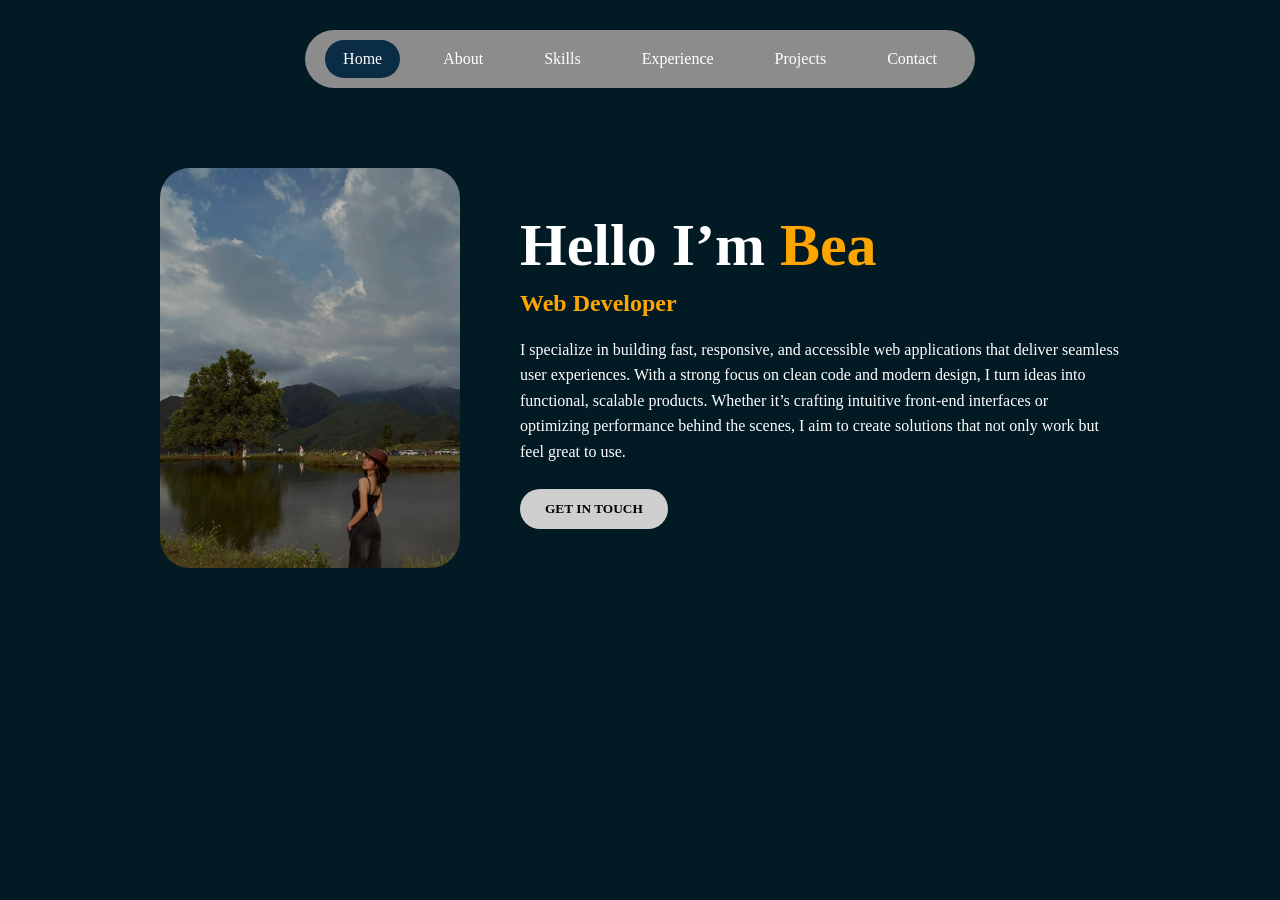
<file: index.html>
<!DOCTYPE html>
<html lang="en">
<head>
  <meta charset="UTF-8">
  <title>Portfolio</title>
  <link rel="stylesheet" href="style.css">
</head>
<body>

  <!-- NAVBAR -->
  <div class="nav">
    <a class="active" href="index.html">Home</a>
    <a href="about.html">About</a>
    <a href="skills.html">Skills</a>
    <a href="experience.html">Experience</a>
    <a href="projects.html">Projects</a>
    <a href="contact.html">Contact</a>
  </div>

  <!-- HERO SECTION -->
  <section class="hero">

    <!-- IMAGE -->
    <div class="hero-img">
      <img src="bea.jpg" alt="Profile">
    </div>

    <!-- TEXT -->
    <div class="hero-text">
      <h1>Hello I’m <span>Bea</span></h1>
      <h2>Web Developer</h2>

      <p>
        I specialize in building fast, responsive, and accessible web applications that deliver seamless user experiences. 
        With a strong focus on clean code and modern design, I turn ideas into functional, scalable products. 
        Whether it’s crafting intuitive front-end interfaces or optimizing performance behind the scenes, 
        I aim to create solutions that not only work but feel great to use.
      </p>
      <div>
      <a href="about.html" class="button"><button>GET IN TOUCH</button></a>
      </div>
    </div>

  </section>

</body>
</html>
</file>
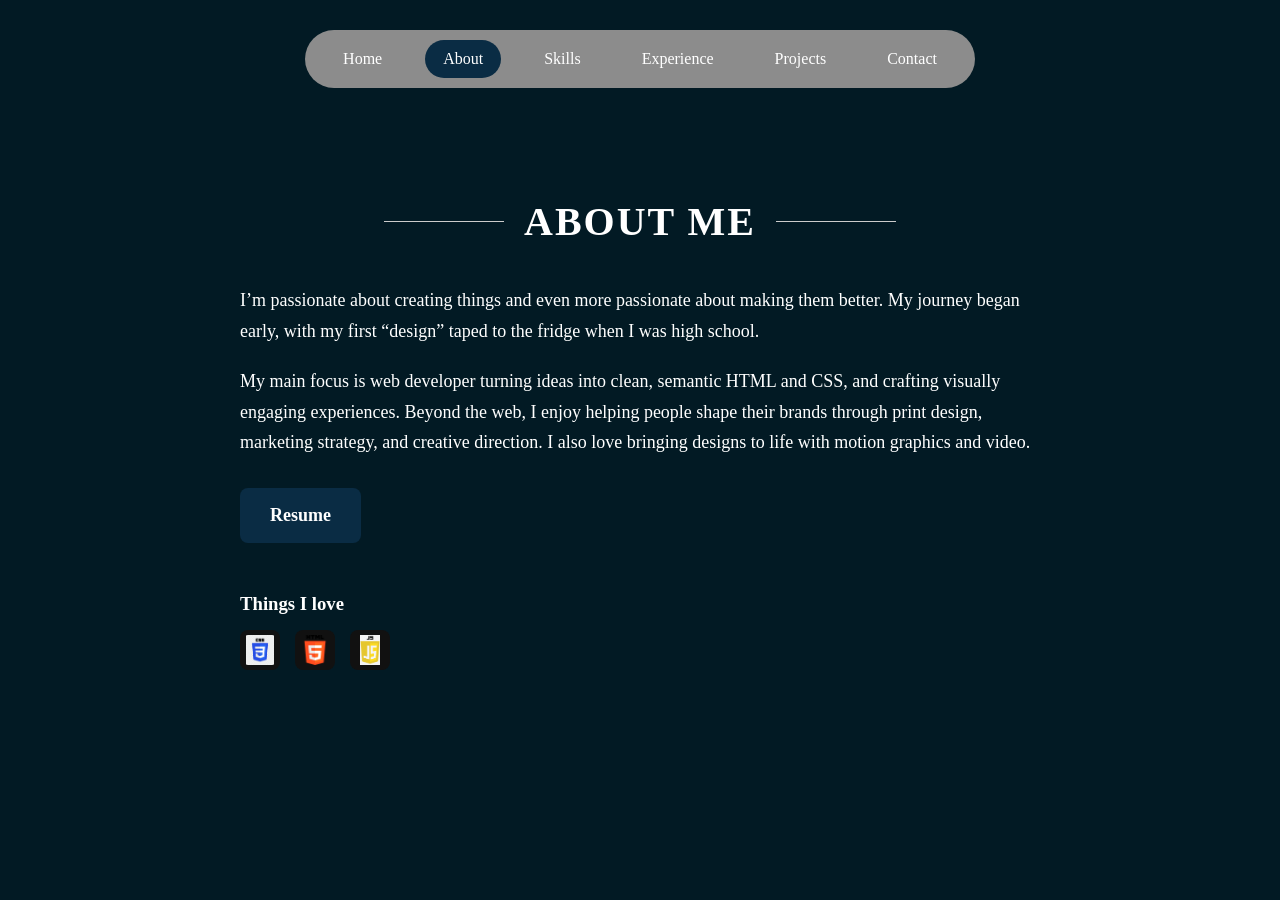
<file: about.html>
<!DOCTYPE html>
<html lang="en">
<head>
  <meta charset="UTF-8">
  <title>Portfolio</title>
  <link rel="stylesheet" href="style.css">
</head>
<body>
<div class="fade"></div>

  <!-- NAVBAR -->
  <div class="nav">
    <a href="index.html">Home</a>
    <a  class="active"  href="about.html">About</a>
    <a href="skills.html">Skills</a>
    <a href="experience.html">Experience</a>
    <a href="projects.html">Projects</a>
    <a href="contact.html">Contact</a>
  </div>

  <!-- ABOUT SECTION -->
<section class="about">

  <!-- TITLE -->
  <div class="about-title">
    <div class="line"></div>
    <h1>ABOUT ME</h1>
    <div class="line"></div>
  </div>

  <!-- TEXT -->
  <div class="about-text">
    <p>
      I’m passionate about creating things and even more passionate about making them better.
      My journey began early, with my first “design” taped to the fridge when I was high school.
    </p>

    <p>
      My main focus is web developer turning ideas into clean, semantic HTML and CSS,
      and crafting visually engaging experiences. Beyond the web, I enjoy helping people
      shape their brands through print design, marketing strategy, and creative direction.
      I also love bringing designs to life with motion graphics and video.
    </p>
    <a href="Resume.pdf" target="_blank" rel="noopener noreferrer" class="resume-btn">Resume</a>
  </div>

  <!-- SKILLS / ICONS -->
  <div class="about-skills">
    <h3>Things I love</h3>

    <div class="icons">
      <img src="css.png" alt="CSS">
      <img src="html.png" alt="HTML">
      <img src="js.png" alt="JS">
    </div>
  </div>

</section>
</body>
</html>
</file>
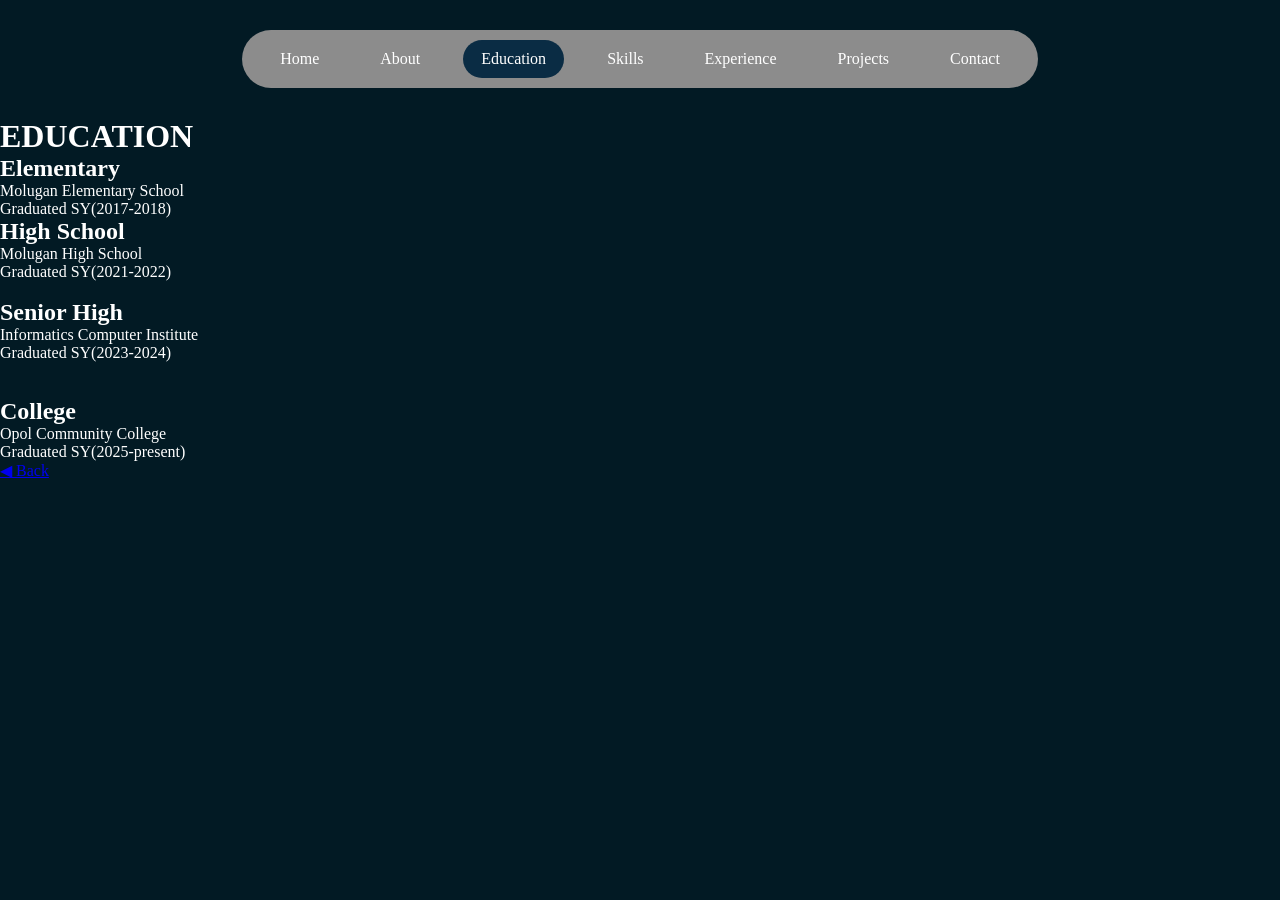
<file: education.html>
<!DOCTYPE html>
<html lang="en">
<head>
  <meta charset="UTF-8">
  <title>Portfolio</title>
  <link rel="stylesheet" href="style.css">
</head>
<body>
  <div class="nav">
    <a href="index.html">Home</a>
    <a href="about.html">About</a>
    <a class="active" href="education.html">Education</a>
    <a href="skills.html">Skills</a>
    <a href="experience.html">Experience</a>
    <a href="projects.html">Projects</a>
    <a href="contact.html">Contact</a>
  </div>
    <div class="title-container">

        <div class="line"></div>

        <h1 class="title">EDUCATION</h1>

        <div class="line"></div>

    </div>
    <!-- EDUCATION CONTENT -->
    <section class="education-section">
        <div class="edu1">
            <h2 class="edu-title">
                Elementary
            </h2>
            <p class="school">Molugan Elementary School</p>
            <p class="graduate">Graduated SY(2017-2018)</p>
            <p></p> 

        </div>
        <div class="edu2">
           <h2 class="edu-title">
            High School
            </h2>
            <p class="school">Molugan High School</p>
            <p class="graduate">Graduated SY(2021-2022)</p>
            <br>
        </div>
        <div class="edu3">
            <h2 class="edu-title">
            Senior High
            </h2>
            <p class="school">Informatics Computer Institute</p>
            <p class="graduate">Graduated SY(2023-2024)</p>
            <p></p>
        </div>
        <br>
        <br>
        <div class="edu4">
            <h2 class="edu-title">
            College
            </h2>
            <p class="school">Opol Community College</p>
            <p class="graduate">Graduated SY(2025-present)</p>
        </div>
    </section>
    <a href="about.html" class="back-btn">◀ Back</a>


</body>
</html>
</file>
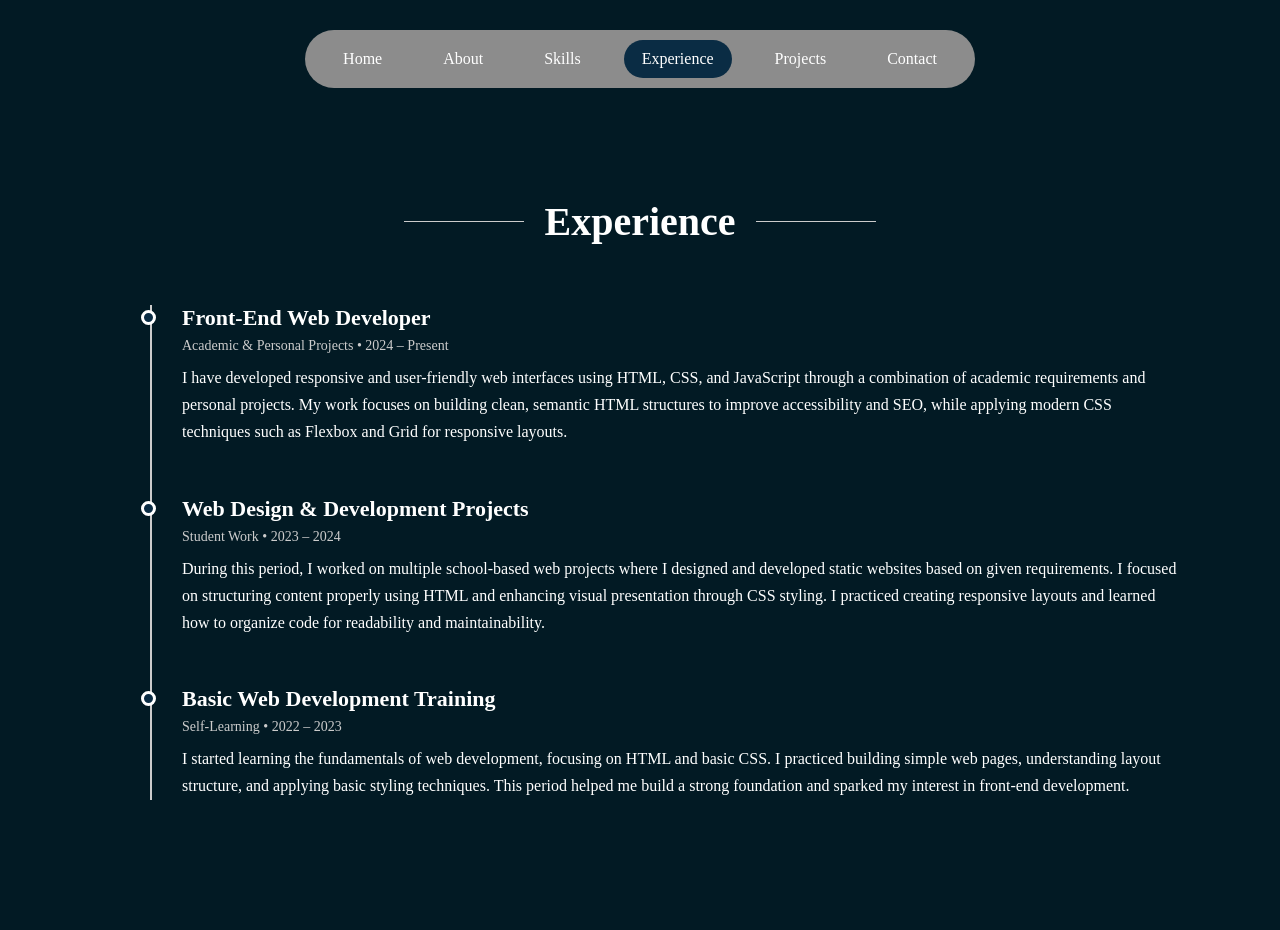
<file: experience.html>
<!DOCTYPE html>
<html lang="en">
<head>
  <meta charset="UTF-8">
  <title>Portfolio</title>
  <link rel="stylesheet" href="style.css">
</head>
<body>

  <!-- NAVBAR -->
  <div class="nav">
    <a href="index.html">Home</a>
    <a href="about.html">About</a>
    <a href="skills.html">Skills</a>
    <a class="active" href="experience.html">Experience</a>
    <a href="projects.html">Projects</a>
    <a href="contact.html">Contact</a>
  </div>

  <section class="experience">

  <!-- TITLE -->
  <div class="exp-title">
    <div class="line"></div>
    <h1>Experience</h1>
    <div class="line"></div>
  </div>

  <!-- TIMELINE -->
  <div class="timeline">

    <!-- ITEM 1 -->
    <div class="timeline-item">
      <div class="circle"></div>
      <div class="content">
        <h2>Front-End Web Developer</h2>
        <span>Academic & Personal Projects • 2024 – Present</span>
        <p>
          I have developed responsive and user-friendly web interfaces using HTML, CSS, and JavaScript
          through a combination of academic requirements and personal projects. My work focuses on
          building clean, semantic HTML structures to improve accessibility and SEO, while applying
          modern CSS techniques such as Flexbox and Grid for responsive layouts.
        </p>
      </div>
    </div>

    <!-- ITEM 2 -->
    <div class="timeline-item">
      <div class="circle"></div>
      <div class="content">
        <h2>Web Design & Development Projects</h2>
        <span>Student Work • 2023 – 2024</span>
        <p>
          During this period, I worked on multiple school-based web projects where I designed and
          developed static websites based on given requirements. I focused on structuring content
          properly using HTML and enhancing visual presentation through CSS styling. I practiced
          creating responsive layouts and learned how to organize code for readability and maintainability.
        </p>
      </div>
    </div>

    <div class="timeline-item left">
  <div class="circle"></div>
  <div class="content">
    <h2>Basic Web Development Training</h2>
    <span>Self-Learning • 2022 – 2023</span>
    <p>
      I started learning the fundamentals of web development, focusing on HTML and basic CSS.
      I practiced building simple web pages, understanding layout structure, and applying
      basic styling techniques. This period helped me build a strong foundation and sparked
      my interest in front-end development.
    </p>
  </div>
</div>

  </div>

</section>

</body>
</html>
</file>
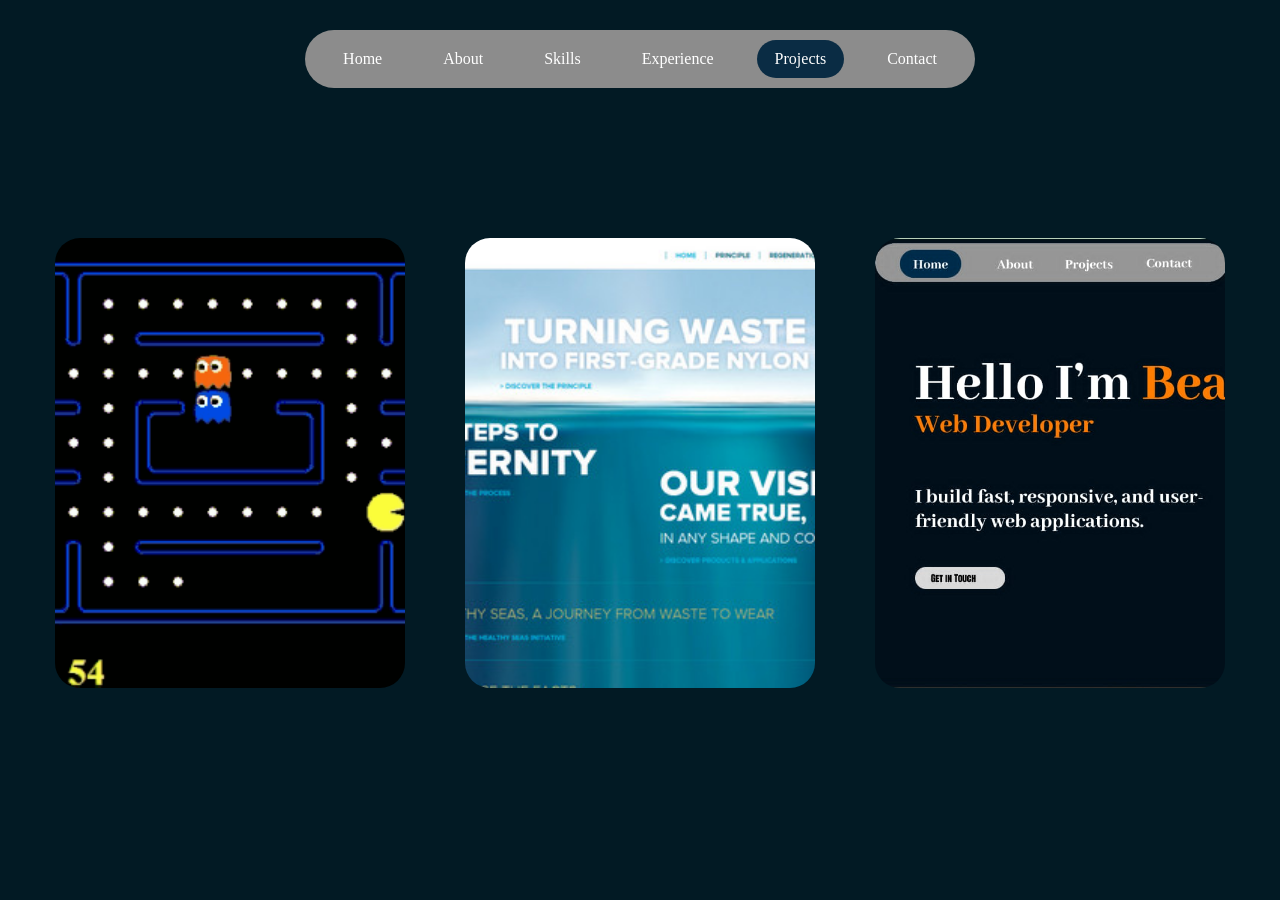
<file: projects.html>
<!DOCTYPE html>
<html lang="en">
<head>
  <meta charset="UTF-8">
  <title>Portfolio</title>
  <link rel="stylesheet" href="style.css">
</head>
<body>

  <!-- NAVBAR -->
  <div class="nav">
    <a href="index.html">Home</a>
    <a href="about.html">About</a>
    <a href="skills.html">Skills</a>
    <a href="experience.html">Experience</a>
    <a class="active" href="projects.html">Projects</a>
    <a href="contact.html">Contact</a>
  </div>
  <div class="projects-container">

    <!-- PACMAN -->
    <div class="project-card">
      <img src="pacman.jpg" alt="Pacman">

      <div class="overlay">
        <h2>Pacman</h2>
        <p>This is my first project from the second semester of my first year. <br><br> At first, it was a struggle, but as time went on, I got used to it. <br><br>I also learned and experienced how to create the map for Pac-Man. <br><br> Because of this project, I realized how important teamwork really is.</p>
      </div>
    </div>

    <!-- WEB PROJECT -->
    <div class="project-card">
      <img src="web.jpg" alt="Web Pages">

      <div class="overlay">
        <h2>Web Pages</h2>
        <p>This is my first webpage project with an ocean theme. <br> <br> It wasn’t too difficult because I already have some experience. <br><br>This project is for the first semester of my second year in college,and it isn't hard because <br><br> I really enjoy designing.</p>
      </div>
    </div>

    <!-- PORTFOLIO -->
    <div class="project-card">
      <img src="portfolio.jpg" alt="Portfolio">

      <div class="overlay">
        <h2>Portfolio</h2>
        <p>This is my portfolio that I created this semester for our final project. <br><br> It showcases my skills, creativity, and the projects I have worked on. <br> <br>Through this portfolio, I was able to apply <br> <br> what I have learned and improve my design <br> <br>and development abilities.</p>
      </div>
    </div>

  </div>

</section>
    
</body>
</html>
</file>
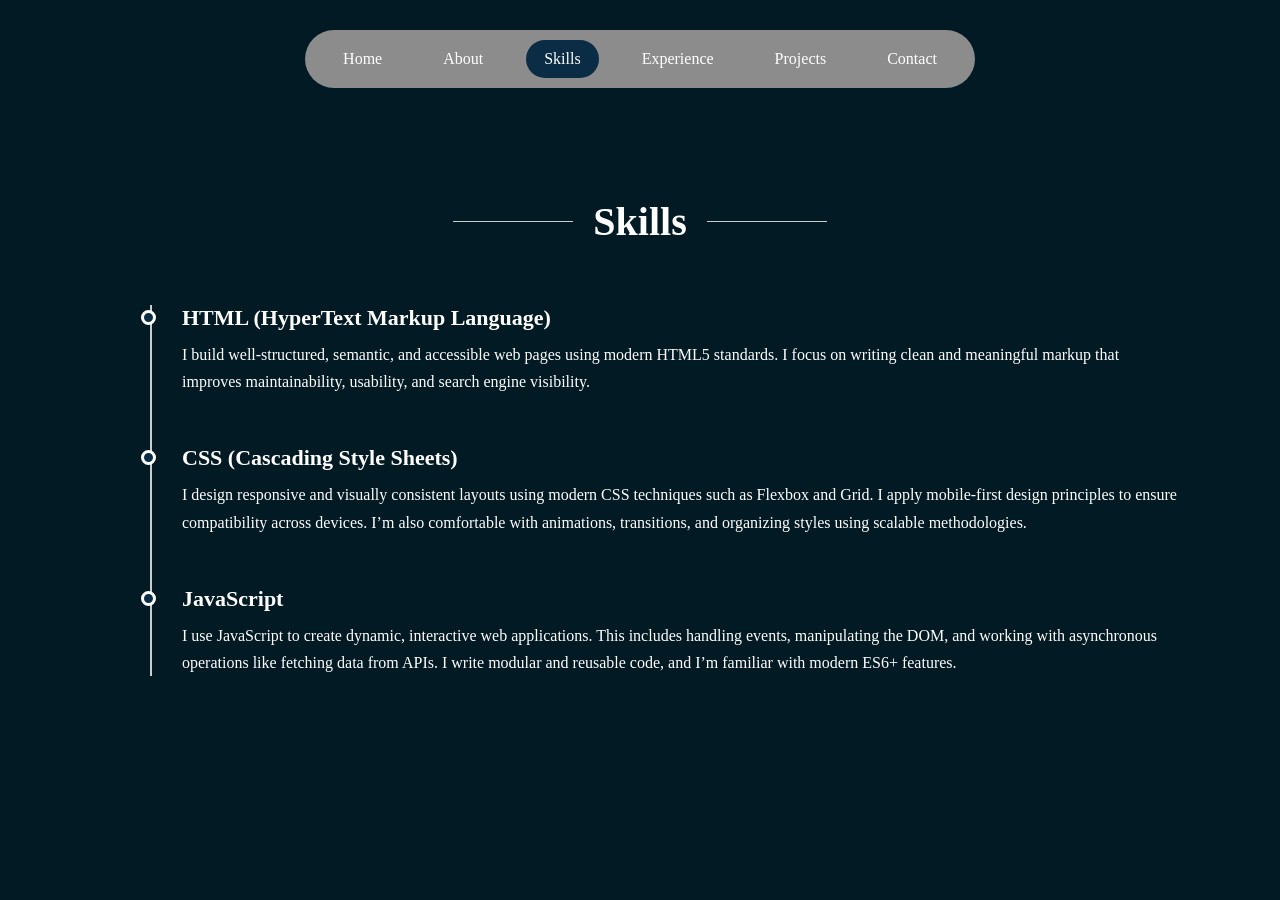
<file: skills.html>
<!DOCTYPE html>
<html lang="en">
<head>
  <meta charset="UTF-8">
  <title>Portfolio</title>
  <link rel="stylesheet" href="style.css">
</head>
<body>

  <!-- NAVBAR -->
  <div class="nav">
    <a href="index.html">Home</a>
    <a href="about.html">About</a>
    <a  class="active" href="skills.html">Skills</a>
    <a href="experience.html">Experience</a>
    <a href="projects.html">Projects</a>
    <a href="contact.html">Contact</a>
  </div>


<section class="experience">

  <!-- TITLE -->
  <div class="exp-title">
    <div class="line"></div>
    <h1>Skills</h1>
    <div class="line"></div>
  </div>

  <!-- TIMELINE -->
  <div class="timeline">

    <!-- ITEM 1 -->
    <div class="timeline-item">
      <div class="circle"></div>
      <div class="content">
        <h2>HTML (HyperText Markup Language)</h2>
        <p>
          I build well-structured, semantic, and accessible web pages using modern HTML5 standards.
          I focus on writing clean and meaningful markup that improves maintainability, usability,
         and search engine visibility.
        </p>
      </div>
    </div>

    <!-- ITEM 2 -->
    <div class="timeline-item">
      <div class="circle"></div>
      <div class="content">
        <h2>CSS (Cascading Style Sheets)</h2>
        <p>
          I design responsive and visually consistent layouts using modern CSS techniques such as
         Flexbox and Grid. I apply mobile-first design principles to ensure compatibility across devices.
         I’m also comfortable with animations, transitions, and organizing styles using scalable methodologies.
        </p>
      </div>
    </div>

    <div class="timeline-item left">
  <div class="circle"></div>
  <div class="content">
    <h2>JavaScript</h2>
    <p>
      I use JavaScript to create dynamic, interactive web applications. This includes handling events,
      manipulating the DOM, and working with asynchronous operations like fetching data from APIs.
      I write modular and reusable code, and I’m familiar with modern ES6+ features.
    </p>
  </div>
</div>

  </div>

</section>
</body>
</html>
</file>
<file: style.css>
* {
  margin: 0;
  padding: 0;
  box-sizing: border-box;
  font-family: Georgia, serif;
}
body {
  background: #021a24;
  color: #fff;
  min-width: 80vh;
}

/* NAVBAR */
.nav {
  width: fit-content;
  margin: 30px auto;
  background: #8c8c8c;
  padding: 10px 20px;
  border-radius: 40px;
  display: flex;
  gap: 25px;
}

.nav a {
  text-decoration: none;
  color: #fff;
  padding: 10px 18px;
  border-radius: 25px;
  transition: 0.3s;
}

.nav a.active {
  background: #0a2c44;
}

.nav a:hover {
  background: #0a2c44;
}

/* HERO */
.hero {
  display: flex;
  align-items: center;
  justify-content: center;
  gap: 60px;
  padding: 50px 100px;
}

/* IMAGE */
.hero-img img {
  width: 300px;
  height: 400px;
  object-fit: cover;
  border-radius: 30px;
}

/* TEXT */
.hero-text {
  max-width: 600px;
}

.hero-text h1 {
  font-size: 60px;
  margin-bottom: 10px;
}

.hero-text h1 span {
  color: orange;
}

.hero-text h2 {
  color: orange;
  margin-bottom: 20px;
}

.hero-text p {
  font-size: 16px;
  line-height: 1.6;
  margin-bottom: 25px;
}

/* BUTTON */
.hero-text button {
  padding: 12px 25px;
  border: none;
  border-radius: 25px;
  background: #cfcfcf;
  font-weight: bold;
  cursor: pointer;
  transition: 0.3s;
}

.hero-text button:hover {
  background: orange;
  color: #fff;
}

/* <================================== ABOUT SECTION ============================> */ 

/* ABOUT SECTION */
.about {
  padding: 80px 100px;
  color: #fff;
}

/* TITLE WITH LINES */
.about-title {
  display: flex;
  align-items: center;
  justify-content: center;
  gap: 20px;
  margin-bottom: 40px;
}

.about-title h1 {
  font-size: 40px;
  letter-spacing: 2px;
}

.about-title .line {
  width: 120px;
  height: 1px;
  background: #ccc;
}

/* TEXT */
.about-text {
  max-width: 800px;
  margin: 0 auto 50px auto;
  font-size: 18px;
  line-height: 1.7;
}

.about-text p {
  margin-bottom: 20px;
}

/* SKILLS */
.about-skills {
  max-width: 800px;
  margin: auto;
}

.about-skills h3 {
  margin-bottom: 15px;
}

/* ICONS */
.icons {
  display: flex;
  gap: 15px;
}

.icons img {
  width: 40px;
  height: 40px;
  object-fit: contain;
  background: #111;
  padding: 5px;
  border-radius: 8px;
}



/* <============================Education ========================> */

.resume-btn {
    display: inline-block;
    text-decoration: none;
    text-align: center;
    background: #0a2c44;
    border: none;
    padding: 12px 30px;
    border-radius: 8px;
    cursor: pointer;
    font-weight: bold;
    margin-top: 10px;
    color: #ffffff;
    transition: transform 0.3s ease, box-shadow 0.3s ease;
}
/* <==================================== EXPERIENCE SECTION ============================> */ 


/* EXPERIENCE */
.experience {
  padding: 80px 100px;
  color: #fff;
}

/* TITLE */
.exp-title {
  display: flex;
  align-items: center;
  justify-content: center;
  gap: 20px;
  margin-bottom: 60px;
}

.exp-title h1 {
  font-size: 40px;
}

.exp-title .line {
  width: 120px;
  height: 1px;
  background: #ccc;
}

/* TIMELINE */
.timeline {
  position: relative;
  margin-left: 50px;
  border-left: 2px solid #ccc;
  padding-left: 30px;
}

/* ITEM */
.timeline-item {
  position: relative;
  margin-bottom: 50px;
}

/* CIRCLE */
.circle {
  position: absolute;
  left: -41px;
  top: 5px;
  width: 15px;
  height: 15px;
  background: #0a2c44;
  border: 3px solid #fff;
  border-radius: 50%;
}

/* CONTENT */
.content h2 {
  font-size: 22px;
  margin-bottom: 5px;
}

.content span {
  font-size: 14px;
  color: #ccc;
}

.content p {
  margin-top: 10px;
  line-height: 1.7;
  font-size: 16px;
}


/* <==================================== PROJECT SECTION ============================> */ 

.projects {
  padding: 80px 100px;
  text-align: center;
  color: #fff;
  margin-top: -100px;
}
.project-name .line{
  width: 250px;
  height: 1px;
  background: #ccc;
  margin-left: 20px;
}
.project-name{
  margin-right: 1200px;
  font-size: 25px;
}

/* LAYOUT */
.projects-container {
  display: flex;
  justify-content: center;
  gap: 60px;
  flex-wrap: wrap;
  margin-top: 150px;
}

/* CARD */
.project-card {
  position: relative;
  width: 350px;
  height: 450px;
  border-radius: 25px;
  overflow: hidden;
}

/* IMAGE */
.project-card img {
  width: 100%;
  height: 100%;
  object-fit: cover;
  transition: 0.4s;
}

/* OVERLAY */
.overlay {
  position: absolute;
  inset: 0;
  background: rgba(0,0,0,0.6);
  display: flex;
  flex-direction: column;
  justify-content: center;
  align-items: center;
  opacity: 0;
  transition: 0.4s;
}

/* HOVER EFFECT */
.project-card:hover img {
  transform: scale(1.1);
  filter: blur(2px);
}

.project-card:hover .overlay {
  opacity: 1;
}

/* TEXT */
.overlay h2 {
  font-size: 28px;
  margin-bottom: 10px;
  color: #fff;
}
.overlay p {
  font-size: 20px;
}
/* Pacman */

.nav {
  width: fit-content;
  margin: 30px auto;
  background: #8c8c8c;
  padding: 10px 20px;
  border-radius: 40px;
  display: flex;
  gap: 25px;
}

.nav a {
  text-decoration: none;
  color: #fff;
  padding: 10px 18px;
  border-radius: 25px;
}

.nav a.active {
  background: #0a2c44;
}

/* LEFT TITLE */
.side-title {
  position: absolute;
  left: 40px;
  top: 140px;
  font-size: 40px;
  border-bottom: 2px solid #fff;
}

/* MAIN SECTION */
.pacman {
  text-align: center;
  margin-top: 40px;
}

.pacman h1 {
  font-size: 40px;
  margin-bottom: 20px;
}

/* GAME IMAGE */
.game-box img {
  width: 600px;
  max-width: 90%;
  border: 5px solid #000;
}

/* TEXT */
.pacman p {
  max-width: 800px;
  margin: 40px auto;
  line-height: 1.7;
  font-size: 18px;
  text-align: left;
}

/* BACK BUTTON */
.back {
  position: absolute;
  bottom: 40px;
  left: 40px;
  text-decoration: none;
  color: #fff;
  font-size: 24px;
}

.back:hover {
  color: orange;
}

/* WEBPAGE */
.nav {
  width: fit-content;
  margin: 30px auto;
  background: #8c8c8c;
  padding: 10px 20px;
  border-radius: 40px;
  display: flex;
  gap: 25px;
}

.nav a {
  text-decoration: none;
  color: #fff;
  padding: 10px 18px;
  border-radius: 25px;
}

.nav a.active {
  background: #0a2c44;
}

/* LEFT TITLE */
.side-title {
  position: absolute;
  left: 40px;
  top: 140px;
  font-size: 40px;
  border-bottom: 2px solid #fff;
}

/* MAIN */
.webpage {
  text-align: center;
  margin-top: 40px;
}

.webpage h1 {
  font-size: 40px;
  margin-bottom: 20px;
}

/* IMAGE */
.image-box img {
  width: 700px;
  max-width: 90%;
  border-radius: 20px;
}

/* TEXT */
.webpage p {
  max-width: 900px;
  margin: 40px auto;
  line-height: 1.7;
  font-size: 20px;
  text-align: left;
}

/* BACK BUTTON */
.back {
  position: absolute;
  bottom: 40px;
  left: 40px;
  text-decoration: none;
  color: #fff;
  font-size: 24px;
}

.back:hover {
  color: orange;
}

/* portfolio */

body {
  margin: 0;
  font-family: Georgia, serif;
  background: #021a24;
  color: #fff;
}

/* NAV */
.nav {
  width: fit-content;
  margin: 30px auto;
  background: #8c8c8c;
  padding: 10px 20px;
  border-radius: 40px;
  display: flex;
  gap: 25px;
}

.nav a {
  text-decoration: none;
  color: #fff;
  padding: 10px 18px;
  border-radius: 25px;
}

.nav a.active {
  background: #0a2c44;
}

/* LEFT TITLE */
.side-title {
  position: absolute;
  left: 40px;
  top: 140px;
  font-size: 40px;
  border-bottom: 2px solid #fff;
}

/* MAIN */
.portfolio {
  text-align: center;
  margin-top: 40px;
}

.portfolio h1 {
  font-size: 40px;
  margin-bottom: 20px;
}

/* IMAGE PREVIEW */
.preview-box {
  border: 2px solid #888;
  width: 800px;
  max-width: 90%;
  margin: auto;
  padding: 10px;
}

.preview-box img {
  width: 100%;
  display: block;
}

/* TEXT */
.portfolio p {
  max-width: 900px;
  margin: 40px auto;
  line-height: 1.7;
  font-size: 22px;
  text-align: left;
}

/* BACK */
.back {
  position: absolute;
  bottom: 40px;
  left: 40px;
  text-decoration: none;
  color: #fff;
  font-size: 24px;
}

.back:hover {
  color: orange;
}


/* <==================================== CONTACT SECTION ============================> */ 

/* CONTACT */
.contact {
  padding: 80px 100px;
  color: #fff;
  text-align: center;
}

.contact h1 {
  font-size: 40px;
  margin-bottom: 50px;
}

/* LAYOUT */
.contact-container {
  display: flex;
  justify-content: space-between;
  align-items: center;
  gap: 40px;
  color: black;
}

/* LEFT BOX */
.contact-info {
  background: #cfcfcf;
  padding: 30px;
  border-radius: 20px;
  width: 280px;
  text-align: left;
}

.info-item {
  display: flex;
  align-items: center;
  gap: 15px;
  margin-bottom: 20px;
}

.info-item img {
  width: 30px;
}

/* CENTER IMAGE */
.contact-img img {
  width: 280px;
  height: 280px;
  border-radius: 50%;
  object-fit: cover;
}

/* RIGHT FORM */
.contact-form {
  background: #cfcfcf;
  padding: 30px;
  border-radius: 20px;
  width: 280px;
  display: flex;
  flex-direction: column;
  gap: 15px;
}

/* INPUTS */
.contact-form input,
.contact-form textarea {
  padding: 12px;
  border: none;
  border-radius: 20px;
  background: #021a24;
  color: #fff;
  outline: none;
}

.contact-form textarea {
  height: 100px;
  resize: none;
}

/* BUTTON */
.contact-form button {
  padding: 10px;
  border: none;
  border-radius: 20px;
  background: #021a24;
  color: #fff;
  cursor: pointer;
}

.contact-form button:hover {
  background: orange;
}

/* BACKGROUND DESIGN */
.contact::before {
  content: "";
  position: absolute;
  width: 150px;
  height: 1500px;
  background: #2c3e94;
  top: 0;
  left: 50%;
  transform: translateX(-50%) rotate(20deg);
  z-index: -1;
  margin-top: -100px;
  margin-left: -75px;
}
/* FADE LAYER */
.fade {
  position: fixed;
  top: 0;
  left: 0;
  width: 100%;
  height: 100%;
  background: #021a24;
  pointer-events: none;
  opacity: 0;
  transition: opacity 0.5s ease;
  z-index: 9999;
}

/* ACTIVE FADE */
.fade.active {
  opacity: 1;
}

body {
  animation: fadeIn 3s ease;
}

@keyframes fadeIn {
  from { opacity: 0; }
  to { opacity: 1; }
}
</file>
